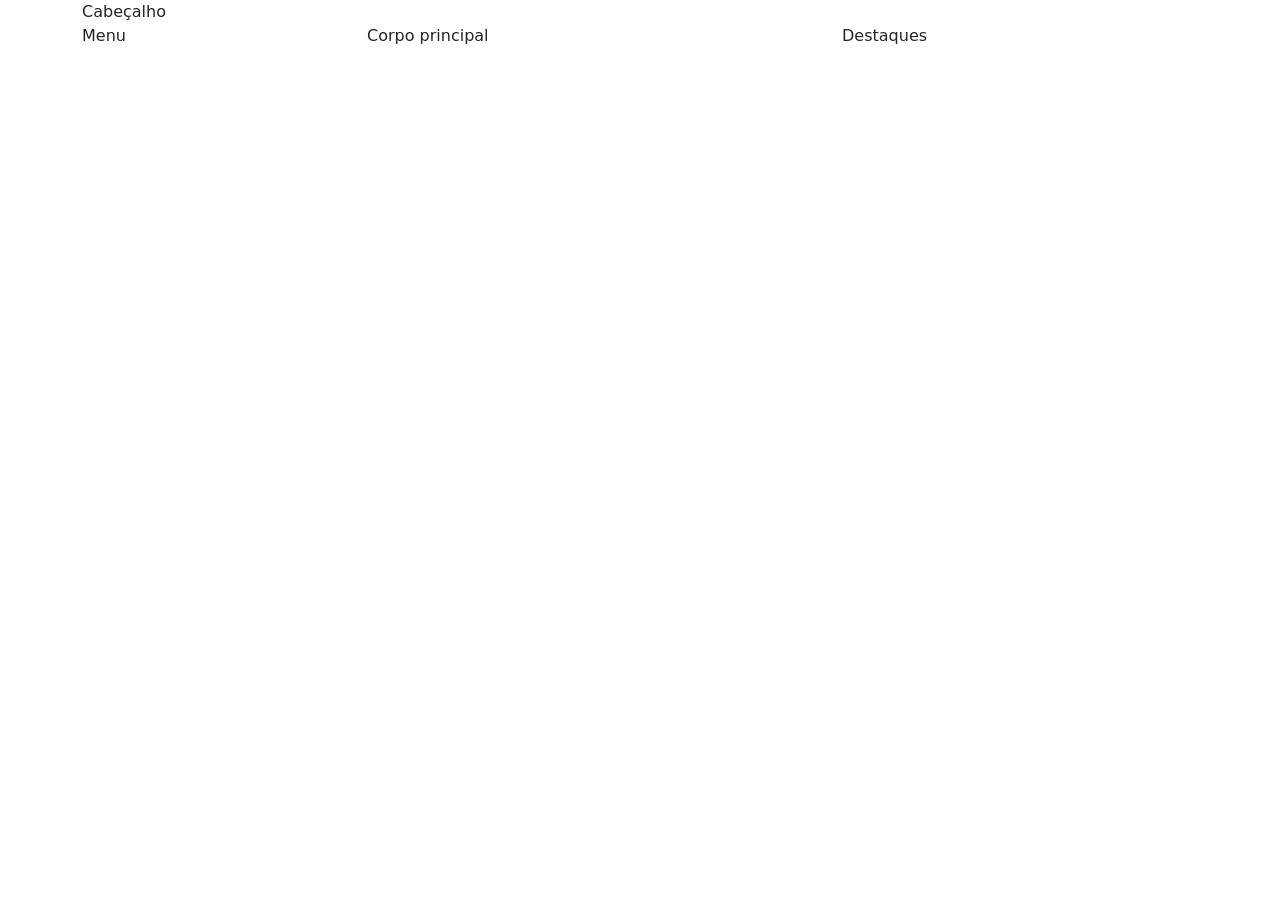
<file: 11c_bootstrap/index.html>
<!DOCTYPE html>
<html lang="pt-BR">
<head>
    <meta charset="UTF-8">
    <meta name="viewport" content="width=device-width, initial-scale=1.0">
    <title>Document</title>
    <link
 href="https://cdn.jsdelivr.net/npm/bootstrap@5.3.8/dist/css/bootstrap.min.css"
 rel="stylesheet"
 integrity="sha384-sRIl4kxILFvY47J16cr9ZwB07vP4J8+LH7qKQnuqkuIAvNWLzeN8tE5YBujZqJLB"
 crossorigin="anonymous">

</head>
<body>
<div class="container">
    <div class="row">
        <div class="col-sm-12">
            Cabeçalho
        </div>
    </div>

    <div class="row">
        <div class="col-sm-3">Menu</div>
        <div class="col-sm-5">Corpo principal</div>
        <div class="col-sm-4">Destaques</div>
    </div>
</div>



    <script
 src="https://cdn.jsdelivr.net/npm/bootstrap@5.3.8/dist/js/bootstrap.bundle.min.js"
 integrity="sha384-FKyoEForCGlyvwx9Hj09JcYn3nv7wiPVlz7YYwJrWVcXK/BmnVDxM+D2scQbITxI"
 crossorigin="anonymous"></script>

</body>
</html>
</file>
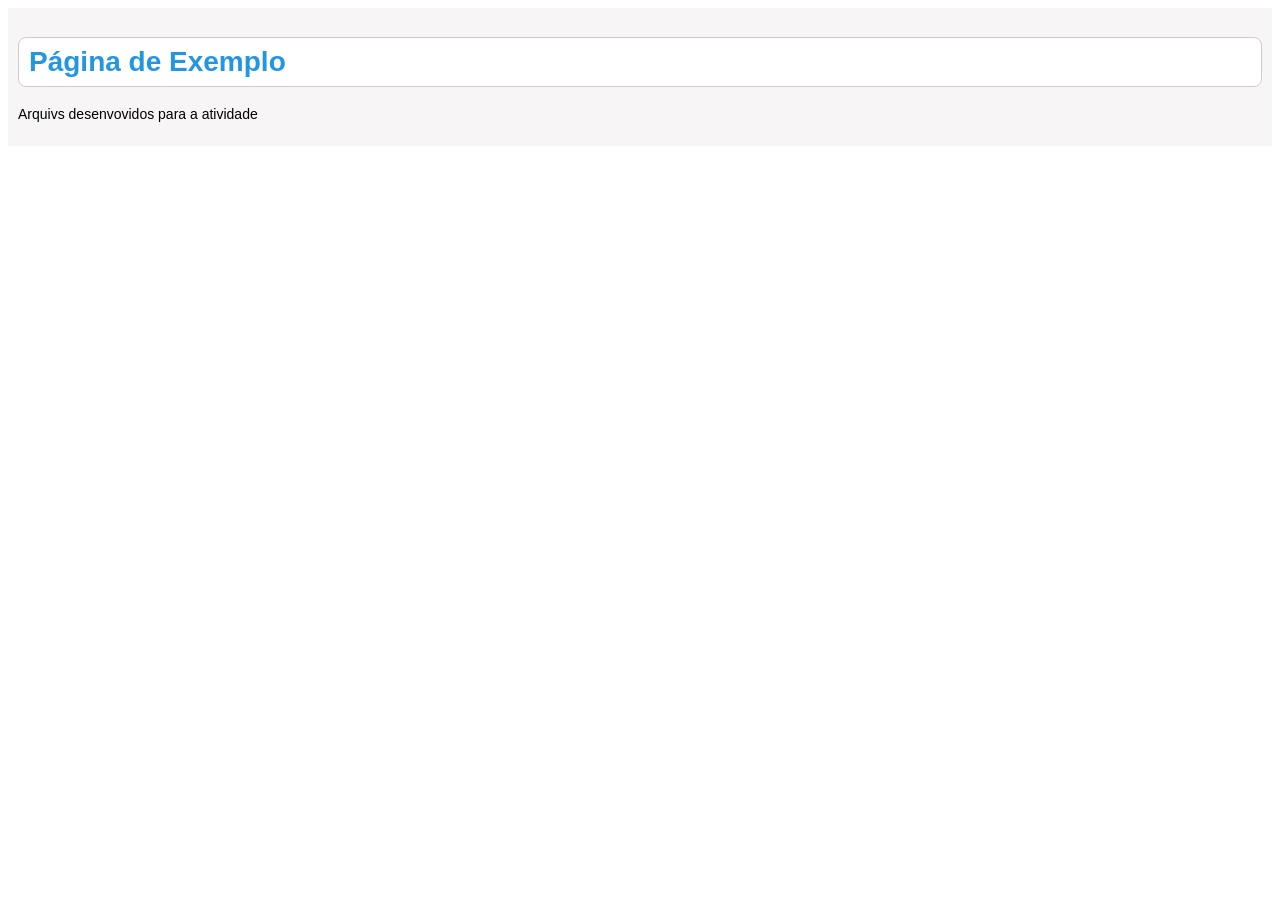
<file: 12_domavancado/projeto/index.html>
<!DOCTYPE html>
<html lang="en">
<head>
    <meta charset="UTF-8">
    <meta name="viewport" content="width=device-width, initial-scale=1.0">
    <title>Document</title>
    <link rel="stylesheet" href="css/style.css">
</head>
<body>
    <div class="container">
        <h1>
            Página de Exemplo
        </h1>
        <p>
            Arquivs desenvovidos para a atividade
        </p>
    </div>

</body>
</html>
</file>
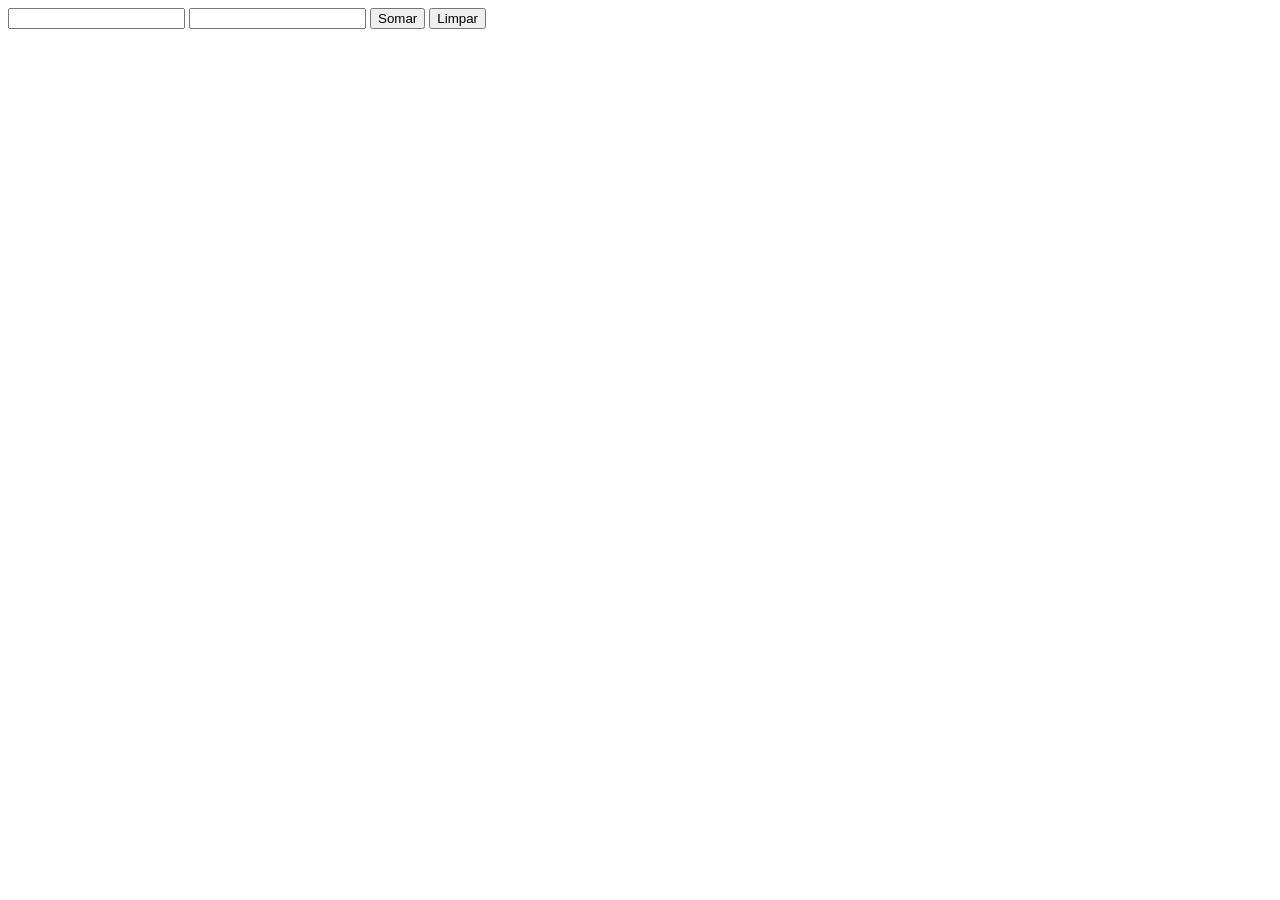
<file: 15_desafios0911/desafio2.html>
<!DOCTYPE html>
<html lang="en">

<head>
    <meta charset="UTF-8">
    <meta name="viewport" content="width=device-width, initial-scale=1.0">
    <title>Document</title>
</head>

<body>
    <form action="" id="form">
        <div class="group">
            <input type="text" name="" id="valor1">
            <input type="text" name="" id="valor2">
            <button id="somar" type="submit">Somar</button>
            <button id="limpar" type="submit">Limpar</button>
            <div id="resultado"></div>
        </div>

    </form>

    <script>
        const resultado = document.querySelector("#resultado")
        const botaosomar = document.querySelector("#somar")
        const formulario = document.querySelector("#form");
        const btlimpar = document.querySelector("#limpar");


        formulario.addEventListener("submit", (evento) => {
            evento.preventDefault();

            const valor1 = document.querySelector("#valor1")
            const valor2 = document.querySelector("#valor2")
            if (valor1.value === "" || valor2.value === "") {

                resultado.textContent = "Campos sem valores";
                return
            }

            const soma = Number(valor1.value) + Number(valor2.value)
            resultado.textContent = `Valor1: R$ ${valor1.value} + Valor2: R$${valor2.value} = R$ ${soma} `;



            valor1.value = "";
            valor2.value = "";
            valor1.focus()

        })

        btlimpar.addEventListener("click", () => {
            valor1.value = "";
            valor2.value = "";
            valor1.focus()
        })
    </script>
</body>

</html>
</file>
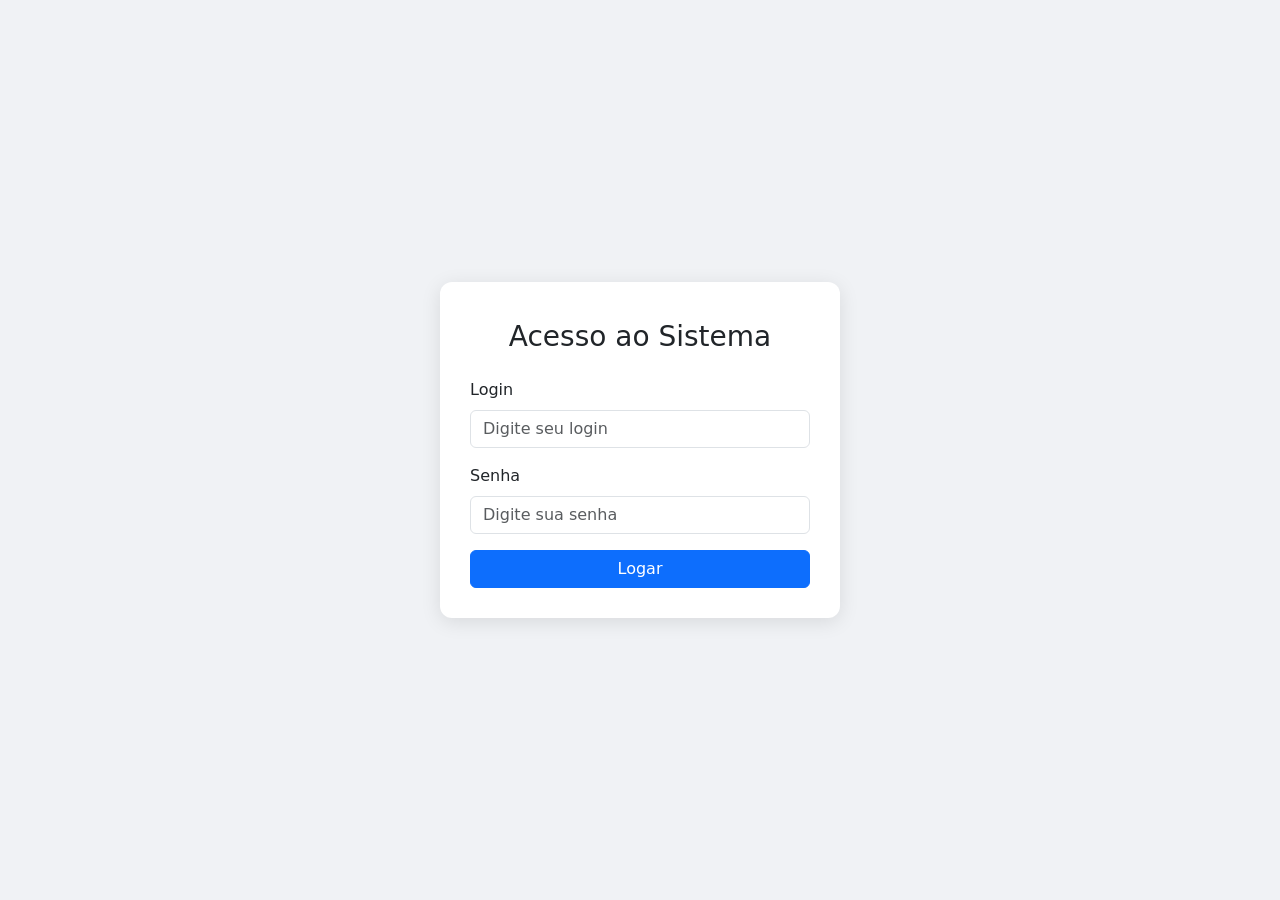
<file: 12_domavancado/desafios/01_loginsistema.html>
<!DOCTYPE html>
<html lang="pt-BR">

<head>
    <meta charset="UTF-8">
    <meta name="viewport" content="width=device-width, initial-scale=1.0">
    <title>Login do Sistema</title>

    <link href="https://cdn.jsdelivr.net/npm/bootstrap@5.3.3/dist/css/bootstrap.min.css" rel="stylesheet">

    <style>
        body {
            min-height: 100vh;
            display: flex;
            align-items: center;
            justify-content: center;
            background: #f0f2f5;
        }

        .login-box {
            width: 100%;
            max-width: 400px;
            padding: 30px;
            background: white;
            border-radius: 12px;
            box-shadow: 0 4px 20px rgba(0, 0, 0, 0.1);
        }
        #resposta {
            color: red;
        }
    </style>
</head>

<body>

    <div class="login-box">
        <h1 class=""></h1>
        <h3 class="text-center mb-4">
            Acesso ao Sistema
        </h3>

        <form id="formLogin">

            <div class="mb-3">
                <label for="login" class="form-label">
                    Login
                </label>
                <input type="text" class="form-control" id="login" name="login" placeholder="Digite seu login"
                    autocomplete="username">
            </div>

            <div class="mb-3">
                <label for="senha" class="form-label">
                    Senha
                </label>
                <div id="resposta"></div>
                <input type="password" class="form-control" id="senha" name="senha" placeholder="Digite sua senha"
                    autocomplete="current-password">
            </div>

            <button type="submit" class="btn btn-primary w-100">
                Logar
            </button>

        </form>
    </div>

    <script>
        const formulario = document.querySelector("#formLogin");
        const resposta = document.querySelector("#resposta")


        formulario.addEventListener("submit", (evento) => {
            evento.preventDefault()

            const campologin = document.querySelector("#login");
            const camposenha = document.querySelector("#senha");

            const login = campologin.value.trim();
            const senha = camposenha.value.trim();

            let loginusuario = "admin@admin"
            let senhausuario = "123456789"

            if (senha.length < 5) {
                resposta.textContent = "Tamanho mínimo 5 dígitos 😁";
                setTimeout(() => {
                    resposta.textContent = "";
                }, 3000)
                return
            }

            if (senha === "") {
                alert("Senha não pode ser vazia")
                return
            }

            if (login === loginusuario && senha === senhausuario) {

                alert("Acesso liberado");
                window.open("01_sistema.html")
            } else {

                alert("Dados não conferem")
            }




        })




    </script>

</body>

</html>
</file>
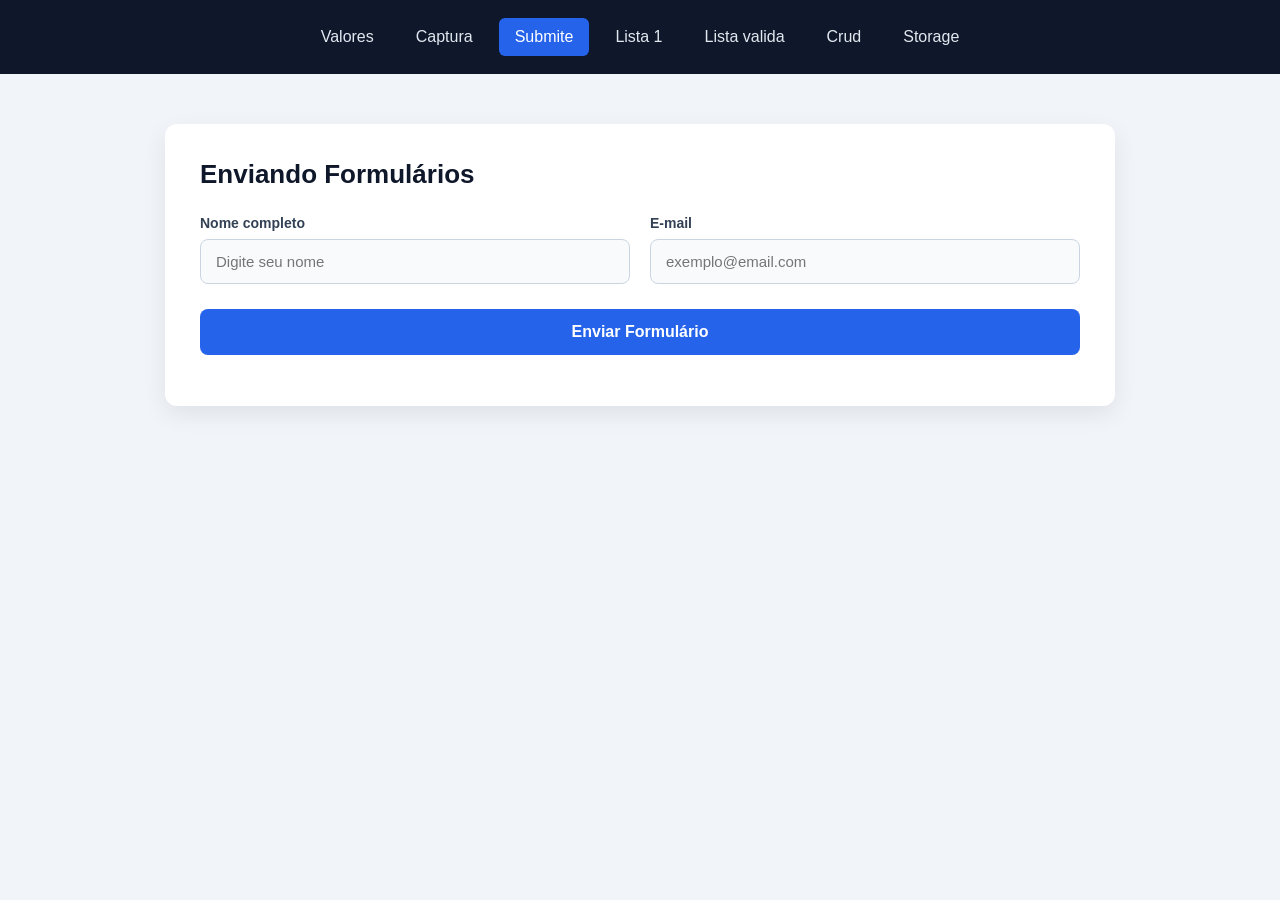
<file: 12_domavancado/exemplos/02_submit.html>
<!DOCTYPE html>
<html lang="pt-BR">
<head>
    <meta charset="UTF-8">
    <meta name="viewport" content="width=device-width, initial-scale=1.0">
    <title>Atividade 3 - Enviando Formulários</title>
    <link rel="stylesheet" href="stylesubmite.css">
</head>
<body>
    <nav>
        <a href="01_valores.html">Valores</a>
        <a href="02_captura.html">Captura</a>
        <a href="02_submit.html" class="active">Submite</a>
        <a href="03_lista.html">Lista 1</a>
        <a href="04_lista.html">Lista valida</a>
        <a href="05_crud.html">Crud</a>
        <a href="06_storage.html">Storage</a>
    
    </nav>
    <main class="container-formulario">
        <h2>Enviando Formulários</h2>
        
<form id="formulario">

    <div class="campos-formulario">

        <div class="grupo-campo">
            <label for="nome">Nome completo</label>
            <input
                type="text"
                id="nome"
                placeholder="Digite seu nome"
                required>
        </div>

        <div class="grupo-campo">
            <label for="email">E-mail</label>
            <input
                type="email"
                id="email"
                placeholder="exemplo@email.com"
                required>
        </div>

    </div>

    <button type="submit" id="enviar">
        Enviar Formulário
    </button>

</form>

        <p id="mensagem" aria-live="polite"></p>
    </main>
    <script>
        // 1. SELECIONAR ELEMENTOS
        const formulario = document.querySelector("#formulario");
        const campoNome = document.querySelector("#nome");
        const campoEmail = document.querySelector("#email");
        const mensagem = document.querySelector("#mensagem");
        // 2. CAPTURAR O ENVIO
        formulario.addEventListener("submit", (evento) => {
            // 3. IMPEDIR O RECARREGAMENTO
            evento.preventDefault();
            // 4. CAPTURAR OS VALORES
            const nome = campoNome.value.trim();
            const email = campoEmail.value.trim();
            // 5. APRESENTAR CONFIRMAÇÃO
            mensagem.textContent =
                "Formulário enviado com sucesso! " +
                "Obrigado, " + nome +
                "! Seu e-mail é: " + email;
            // 6. LIMPAR OS CAMPOS
            formulario.reset();
            // 7. VOLTAR O FOCO PARA O NOME
            campoNome.focus();
        });
    </script>
</body>
</html>
</file>
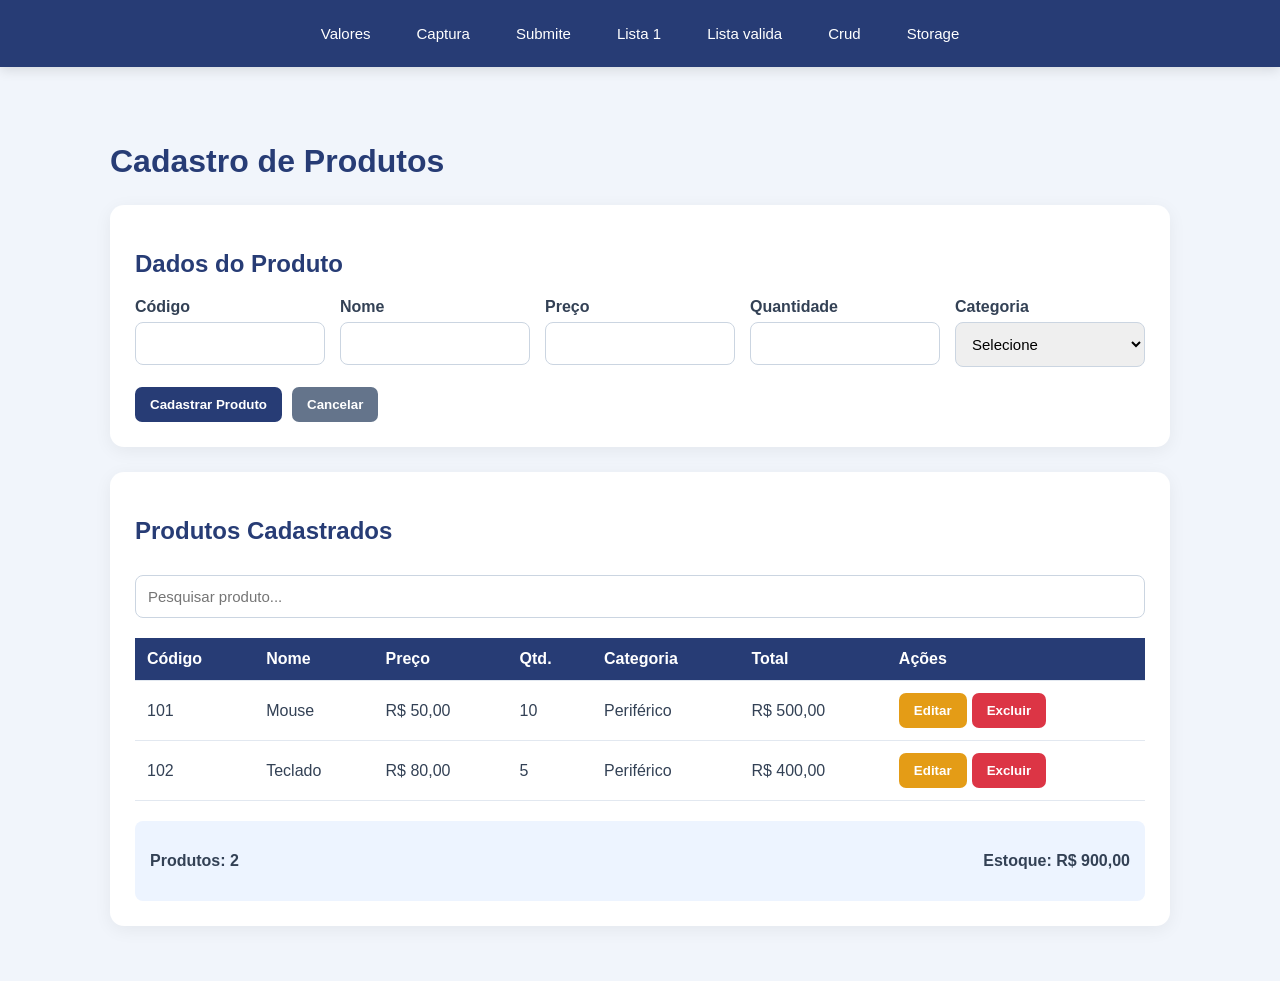
<file: 12_domavancado/exemplos/05_crud.html>
<!DOCTYPE html>
<html lang="pt-BR">
<head>
    <meta charset="UTF-8">
    <meta name="viewport" content="width=device-width, initial-scale=1.0">
    <title>CRUD de Produtos</title>
    <link rel="stylesheet" href="stylecrud.css">
    <script src="script.js" defer></script>
</head>
<body>
    <nav>
        <a href="01_valores.html">Valores</a>
        <a href="02_captura.html">Captura</a>
        <a href="02_submit.html">Submite</a>
        <a href="03_lista.html">Lista 1</a>
        <a href="04_lista.html">Lista valida</a>
        <a href="05_crud.html">Crud</a>
        <a href="06_storage.html">Storage</a>
    </nav>
    <main class="container">
        <h1>Cadastro de Produtos</h1>
        <section class="formulario">
            <h2>Dados do Produto</h2>
            <form id="formProduto">
                <div class="campos">
                    <div>
                        <label for="codigo">Código</label>
                        <input type="number" id="codigo" min="1" step="1" required>
                    </div>
                    <div>
                        <label for="nome">Nome</label>
                        <input type="text" id="nome" required>
                    </div>
                    <div>
                        <label for="preco">Preço</label>
                        <input type="number" id="preco" min="0" step="0.01" required>
                    </div>
                    <div>
                        <label for="quantidade">Quantidade</label>
                        <input type="number" id="quantidade" min="0" step="1" required>
                    </div>
                    <div>
                        <label for="categoria">Categoria</label>
                        <select id="categoria" required>
                            <option value="">Selecione</option>
                            <option>Periférico</option>
                            <option>Monitor</option>
                            <option>Computador</option>
                            <option>Outros</option>
                        </select>
                    </div>
                </div>
                <div class="botoes">
                    <button type="submit" id="salvar">
                        Cadastrar Produto
                    </button>
                    <button type="reset" id="cancelar">
                        Cancelar
                    </button>
                </div>
            </form>
        </section>
        <section class="produtos">
            <h2>Produtos Cadastrados</h2>
            <input type="search" id="pesquisa" placeholder="Pesquisar produto...">
            <div class="tabela-container">
                <table>
                    <thead>
                        <tr>
                            <th>Código</th>
                            <th>Nome</th>
                            <th>Preço</th>
                            <th>Qtd.</th>
                            <th>Categoria</th>
                            <th>Total</th>
                            <th>Ações</th>
                        </tr>
                    </thead>
                    <tbody id="listaProdutos"></tbody>
                </table>
            </div>
            <div class="resumo">
                <p>Produtos: <strong id="totalProdutos">0</strong></p>
                <p>Estoque: <strong id="valorEstoque">R$ 0,00</strong></p>
            </div>
        </section>
    </main>
</body>
</html>
</file>
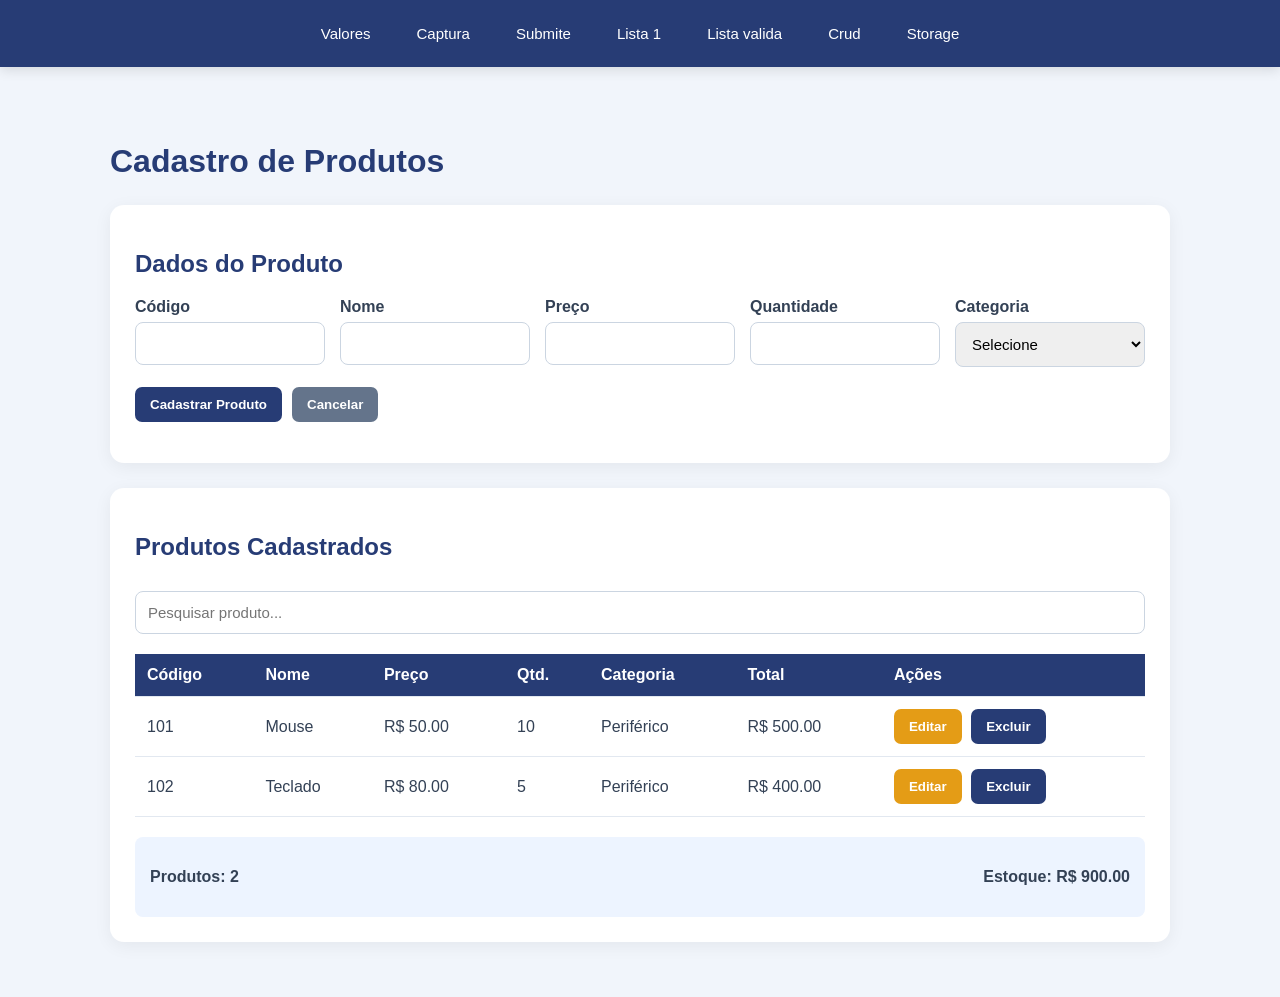
<file: 12_domavancado/exemplos/06_storage.html>
<!DOCTYPE html>
<html lang="pt-BR">
<head>
    <meta charset="UTF-8">
    <meta name="viewport" content="width=device-width, initial-scale=1.0">
    <title>CRUD de Produtos</title>
    <link rel="stylesheet" href="stylecrud.css">
</head>
<body>
    <nav>
        <a href="01_valores.html">Valores</a>
        <a href="02_captura.html">Captura</a>
        <a href="02_submit.html">Submite</a>
        <a href="03_lista.html">Lista 1</a>
        <a href="04_lista.html">Lista valida</a>
        <a href="05_crud.html">Crud</a>
        <a href="06_storage.html">Storage</a>
    </nav>
    <main class="container">
        <h1>Cadastro de Produtos</h1>
        <section class="formulario">
            <h2>Dados do Produto</h2>
            <form id="formProduto">
                <div class="campos">
                    <div>
                        <label for="codigo">Código</label>
                        <input type="number" id="codigo" min="1" step="1" required>
                    </div>
                    <div>
                        <label for="nome">Nome</label>
                        <input type="text" id="nome" required>
                    </div>
                    <div>
                        <label for="preco">Preço</label>
                        <input type="number" id="preco" min="0" step="0.01" required>
                    </div>
                    <div>
                        <label for="quantidade">Quantidade</label>
                        <input type="number" id="quantidade" min="0" step="1" required>
                    </div>
                    <div>
                        <label for="categoria">Categoria</label>
                        <select id="categoria" required>
                            <option value="">Selecione</option>
                            <option>Periférico</option>
                            <option>Monitor</option>
                            <option>Computador</option>
                            <option>Outros</option>
                        </select>
                    </div>
                </div>
                <div class="botoes">
                    <button type="submit" id="salvar">
                        Cadastrar Produto
                    </button>
                    <button type="reset" id="cancelar">
                        Cancelar
                    </button>
                </div>
            </form>
            <p id="mensagem" role="status" aria-live="polite"></p>
        </section>
        <section class="produtos">
            <h2>Produtos Cadastrados</h2>
            <input type="search" id="pesquisa" placeholder="Pesquisar produto...">
            <div class="tabela-container">
                <table>
                    <thead>
                        <tr>
                            <th>Código</th>
                            <th>Nome</th>
                            <th>Preço</th>
                            <th>Qtd.</th>
                            <th>Categoria</th>
                            <th>Total</th>
                            <th>Ações</th>
                        </tr>
                    </thead>
                    <tbody id="listaProdutos"></tbody>
                </table>
            </div>
            <div class="resumo">
                <p>Produtos: <strong id="totalProdutos">0</strong></p>
                <p>Estoque: <strong id="valorEstoque">R$ 0,00</strong></p>
            </div>
        </section>
    </main>
    <script src="scriptstorage.js" defer></script>
</body>
</html>
</file>
<file: 12_domavancado/projeto/css/style.css>
body {
   font-family: Arial, Helvetica, sans-serif;
   font-size: 14px;
}

h1 {
    color: #2396e2;
    border: solid 1px #ccc;
    padding: 8px 10px;
    border-radius: 8px;
    background-color: #fff;
}

.container {
    padding: 10px;
    background-color: #f7f5f5;
}
</file>
<file: 12_domavancado/exemplos/stylesubmite.css>
/* CONFIGURAÇÕES GERAIS */
* {
    box-sizing: border-box;
}

body {
    margin: 0;
    padding: 0;
    font-family: Arial, sans-serif;
    background: #f1f5f9;
    color: #1e293b;
}

/* MENU DE NAVEGAÇÃO */
nav {
    display: flex;
    justify-content: center;
    align-items: center;
    flex-wrap: wrap;
    gap: 10px;
    padding: 18px;
    background: #0f172a;
}

nav a {
    color: #e2e8f0;
    text-decoration: none;
    padding: 10px 16px;
    border-radius: 6px;
    transition: background 0.3s;
}

nav a:hover,
nav a.active {
    background: #2563eb;
    color: white;
}

/* CONTAINER PRINCIPAL */
.container-formulario {
    width: 90%;
    max-width: 950px;
    margin: 50px auto;
    padding: 35px;
    background: white;
    border-radius: 12px;
    box-shadow: 0 8px 25px rgba(0,0,0,0.08);
}

.container-formulario h2 {
    margin-top: 0;
    margin-bottom: 25px;
    color: #0f172a;
    font-size: 26px;
}

/* INPUTS LADO A LADO */
.campos-formulario {
    display: grid;
    grid-template-columns: repeat(2, minmax(0, 1fr));
    gap: 20px;
    margin-bottom: 25px;
}

/* GRUPO DE CADA CAMPO */
.grupo-campo {
    display: flex;
    flex-direction: column;
    min-width: 0;
    gap: 8px;
}

.grupo-campo label {
    font-weight: 600;
    font-size: 14px;
    color: #334155;
}

/* CAMPOS INPUT */
.grupo-campo input {
    width: 100%;
    padding: 13px 15px;
    font-size: 15px;
    border: 1px solid #cbd5e1;
    border-radius: 8px;
    background: #f8fafc;
    outline: none;
    transition: border-color 0.3s,
                box-shadow 0.3s;
}

.grupo-campo input:focus {
    border-color: #2563eb;
    background: white;
    box-shadow: 0 0 0 3px rgba(37,99,235,0.12);
}

/* BOTÃO */
#enviar {
    width: 100%;
    padding: 14px;
    background: #2563eb;
    color: white;
    border: none;
    border-radius: 8px;
    font-size: 16px;
    font-weight: bold;
    cursor: pointer;
    transition: background 0.3s;
}

#enviar:hover {
    background: #1d4ed8;
}

/* MENSAGEM DE CONFIRMAÇÃO */
#mensagem:not(:empty) {
    margin-top: 20px;
    padding: 15px;
    border-radius: 8px;
    background: #dcfce7;
    color: #166534;
    border: 1px solid #86efac;
    line-height: 1.6;
}

/* RESPONSIVIDADE */
@media (max-width: 600px) {

    .container-formulario {
        width: 94%;
        padding: 20px;
        margin: 25px auto;
    }

    .campos-formulario {
        grid-template-columns: 1fr;
        gap: 15px;
    }

    nav {
        justify-content: center;
    }

    nav a {
        font-size: 13px;
        padding: 8px 10px;
    }
}
</file>
<file: 12_domavancado/exemplos/stylecrud.css>
* {
    box-sizing: border-box;
}

body {
    margin: 0;
    font-family: "Segoe UI", Arial, sans-serif;
    background: #f1f5fb;
    color: #334155;
}


/* MENU DE NAVEGAÇÃO */
nav {
    background: #273c75;
    padding: 15px 25px;
    display: flex;
    justify-content: center;
    align-items: center;
    gap: 10px;
    flex-wrap: wrap;
    box-shadow: 0 3px 12px rgba(0, 0, 0, 0.12);
    margin-bottom: 35px;
}

nav a {
    color: white;
    text-decoration: none;
    padding: 10px 18px;
    border-radius: 8px;
    font-size: 15px;
    font-weight: 500;
    transition: all 0.3s ease;
}

nav a:hover {
    background: #487eb0;
    transform: translateY(-2px);
}

nav a.active {
    background: #ffffff;
    color: #273c75;
    font-weight: 600;
}

.container {
    max-width: 1100px;
    margin: 35px auto;
    padding: 20px;
}

h1,
h2 {
    color: #273c75;
}

.formulario,
.produtos {
    background: white;
    padding: 25px;
    border-radius: 14px;
    margin-top: 25px;
    box-shadow: 0 4px 18px rgba(0, 0, 0, 0.06);
}

.campos {
    display: grid;
    grid-template-columns: repeat(5, 1fr);
    gap: 15px;
}

label {
    display: block;
    font-weight: 600;
    margin-bottom: 6px;
}

input,
select {
    width: 100%;
    padding: 12px;
    border: 1px solid #cbd5e1;
    border-radius: 8px;
    font-size: 15px;
}

input:focus,
select:focus {
    outline: 2px solid #93c5fd;
}

.botoes {
    display: flex;
    gap: 10px;
    margin-top: 20px;
}

button {
    border: none;
    border-radius: 7px;
    padding: 10px 15px;
    cursor: pointer;
    background: #273c75;
    color: white;
    font-weight: 600;
}

button:hover {
    filter: brightness(1.15);
}

#cancelar {
    background: #64748b;
}

#pesquisa {
    margin: 10px 0 20px;
}

.tabela-container {
    overflow-x: auto;
}

table {
    width: 100%;
    border-collapse: collapse;
}

th,
td {
    text-align: left;
    padding: 12px;
    border-bottom: 1px solid #e2e8f0;
}

th {
    background: #273c75;
    color: white;
}

tbody tr:hover {
    background: #f1f5fb;
}

td:last-child {
    white-space: nowrap;
}

.btn-editar {
    background: #e49c16;
    margin-right: 5px;
}

.btn-excluir {
    background: #dc3545;
}

.resumo {
    display: flex;
    justify-content: space-between;
    flex-wrap: wrap;
    gap: 15px;
    background: #edf4ff;
    padding: 15px;
    border-radius: 8px;
    margin-top: 20px;
    font-weight: 600;
}

@media (max-width: 600px) {
    .campos {
        grid-template-columns: 1fr;
    }

    .container {
        margin: 10px auto;
    }

    .formulario,
    .produtos {
        padding: 15px;
    }
}
</file>
